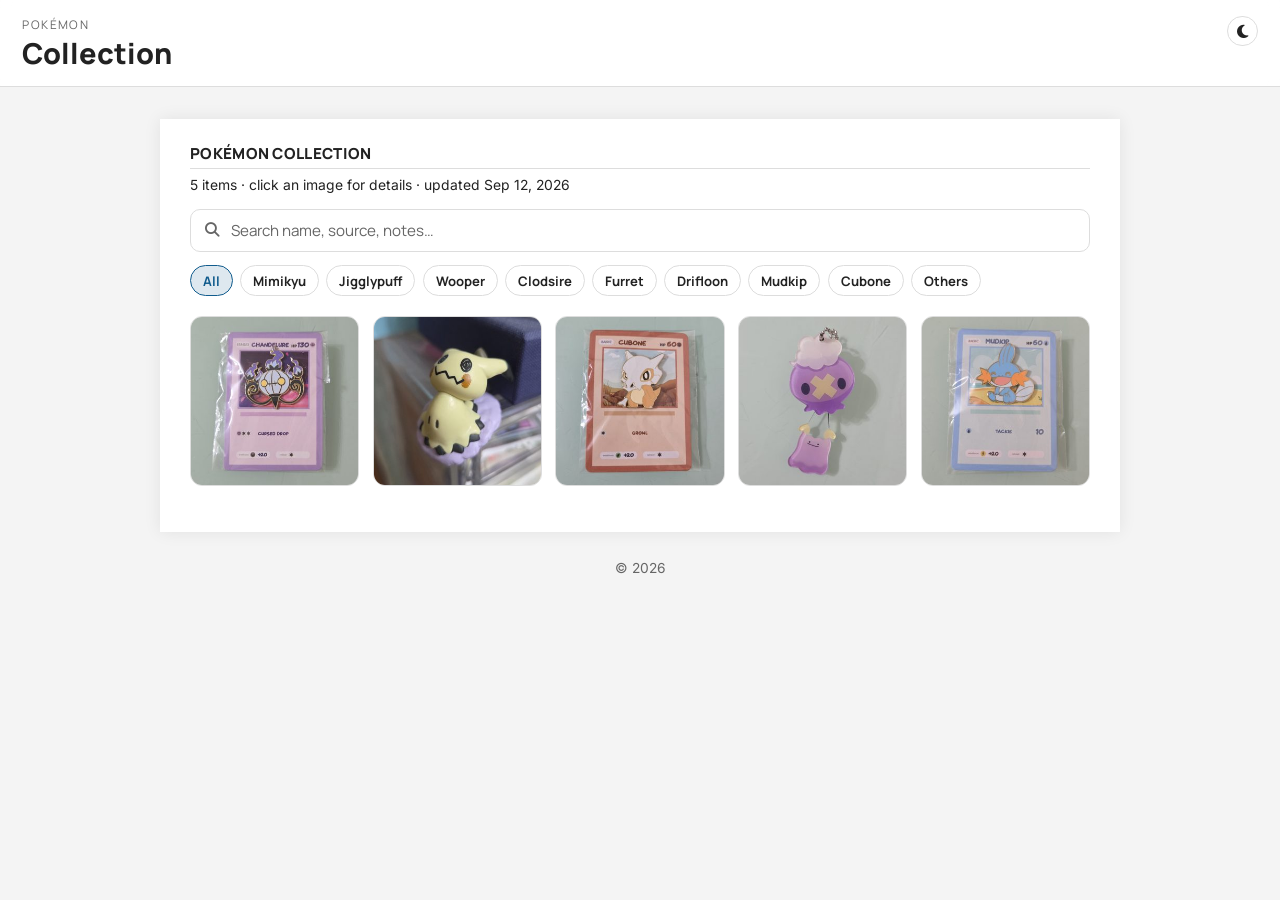
<file: index.html>
<!doctype html>
<html lang="en">
    <head>
        <meta charset="UTF-8" />
        <title>Pokémon Collection</title>
        <meta http-equiv="refresh" content="0;url=/pkmncollection/" />
        <link rel="canonical" href="https://yanni-xoxo.github.io/pkmncollection/" />
        <script>
            location.replace("/pkmncollection/");
        </script>
    </head>
    <body>
        <p>
            <a href="/pkmncollection/">Go to the Pokémon collection</a>
            if you are not redirected.
        </p>
    </body>
</html>
</file>
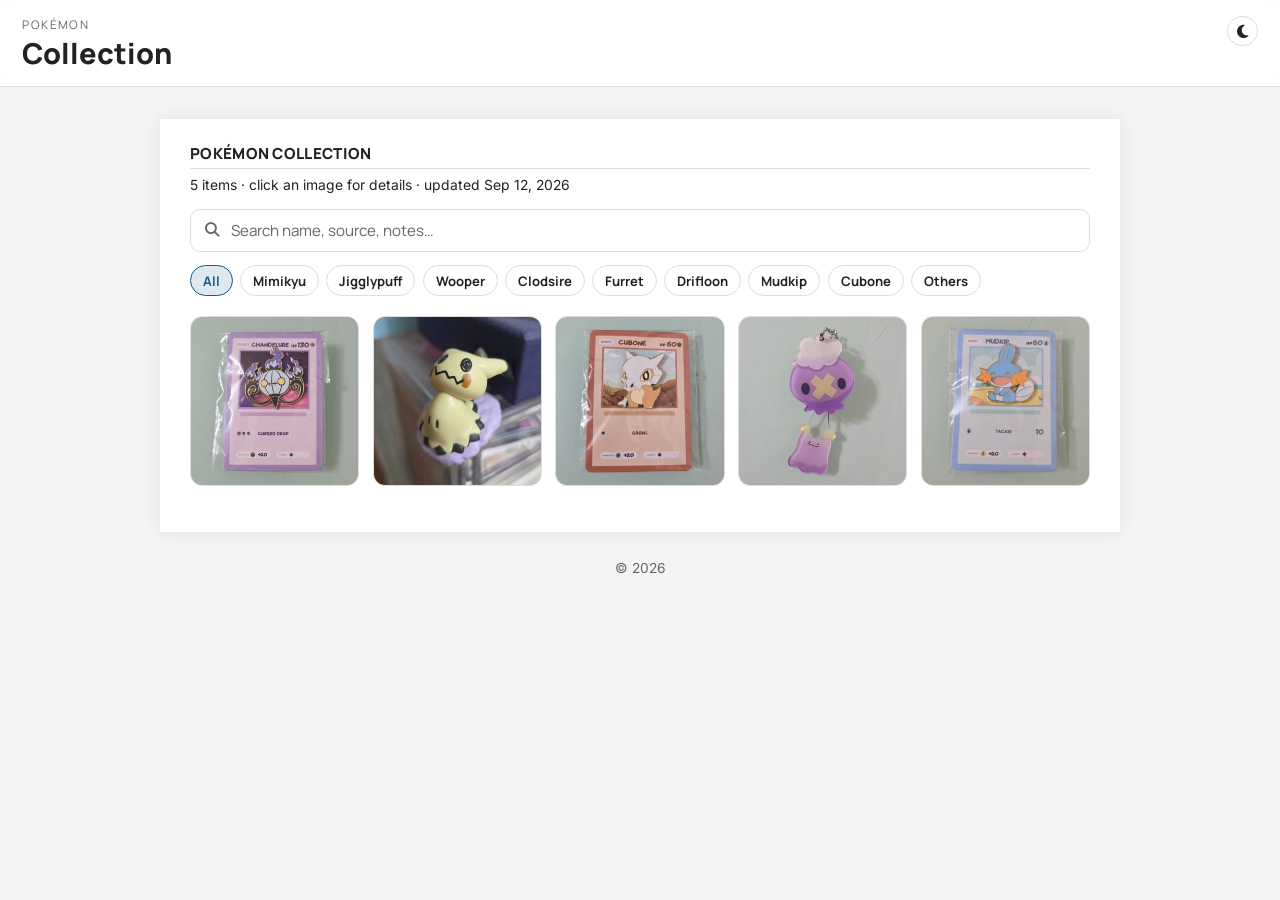
<file: pkmncollection/index.html>
<!doctype html>
<html lang="en">
    <head>
        <meta charset="UTF-8" />
        <title>Pokémon Collection</title>
        <meta name="description" content="Pokémon merchandise collection catalogue" />
        <meta name="viewport" content="width=device-width, initial-scale=1.0" />
        <link rel="canonical" href="https://yanni-xoxo.github.io/pkmncollection/" />
        <link rel="icon" href="../icon.ico" type="image/x-icon" />
        <script src="../theme.js"></script>
        <link
            rel="stylesheet"
            href="https://fonts.googleapis.com/css2?family=Manrope:wght@400;500;700;800&family=IBM+Plex+Mono:wght@400;600&display=swap"
        />
        <link
            href="https://fonts.googleapis.com/css2?family=Inter:wght@300;400;500;600;700&family=JetBrains+Mono:wght@400;500;600&display=swap"
            rel="stylesheet"
        />
        <link
            rel="stylesheet"
            href="https://cdnjs.cloudflare.com/ajax/libs/font-awesome/6.5.1/css/all.min.css"
            integrity="sha512-DTOQO9RWCH3ppGqcWaEA1BIZOC6xxalwEsw9c2QQeAIftl+Vegovlnee1c9QX4TctnWMn13TZye+giMm8e2LwA=="
            crossorigin="anonymous"
            referrerpolicy="no-referrer"
        />
        <link rel="stylesheet" href="../styles.css" />
    </head>
    <body>
        <header class="topbar no-print" role="banner">
            <div class="brand-group">
                <a class="brand-link" href="./">
                    <p class="eyebrow">Pokémon</p>
                    <h1 class="brand-title">Collection</h1>
                </a>
            </div>
            <nav class="top-links" aria-label="Page actions">
                <button
                    type="button"
                    class="header-btn header-icon-btn"
                    id="themeToggle"
                    aria-label="Switch to dark mode"
                    title="Switch to dark mode"
                >
                    <i class="fa-solid fa-moon" aria-hidden="true"></i>
                </button>
            </nav>
        </header>

        <main class="page about-page jp-page page-animate" id="main-content">
            <section class="jp-intro" aria-labelledby="jp-heading">
                <h2 id="jp-heading">Pokémon collection</h2>
                <p class="section-note" id="jp-status" aria-live="polite">Loading catalogue…</p>
            </section>

            <section class="jp-controls" aria-label="Search and filter">
                <div id="jp-toolbar"></div>
            </section>

            <section class="jp-catalogue" aria-label="Merchandise catalogue">
                <div id="jp-grid" aria-busy="true">Loading…</div>
            </section>
        </main>

        <footer class="footer-note no-print">© 2026</footer>
        <script src="../script.js"></script>
        <script src="collection.js"></script>
    </body>
</html>
</file>
<file: styles.css>
:root {
    --header-offset: 92px;
    --bg-primary: #f4f4f4;
    --bg-secondary: #ffffff;
    --text-primary: #222;
    --text-secondary: #666;
    --accent: #115c8d;
    --border: #dddddd;
    --pill-bg: #eef4ff;
    --pill-border: #d6e4ff;
    --pill-text: #1f3b6e;
}
[data-theme="dark"] {
    --bg-primary: #202124;
    --bg-secondary: #2b2d30;
    --text-primary: #f2f2f2;
    --text-secondary: #b0b0b0;
    --accent: #5dade2;
    --border: #444;
    --pill-bg: rgba(144, 202, 249, 0.18);
    --pill-border: #4f83cc;
    --pill-text: #e3f2fd;
}

html.theme-transition,
html.theme-transition * {
    transition: background-color 0.16s ease, color 0.16s ease, border-color 0.16s ease, box-shadow 0.16s ease;
}
* {
    box-sizing: border-box;
}

html {
    min-height: 100%;
    background: var(--bg-primary);
}

body {
    margin: 0;
    padding: 0;
    padding-top: var(--header-offset);
    background: var(--bg-primary);
    color: var(--text-primary);
    font-family:
        "Inter",
        system-ui,
        -apple-system,
        BlinkMacSystemFont,
        "Segoe UI",
        sans-serif;
}

.topbar {
    position: fixed;
    top: 0;
    left: 0;
    right: 0;
    z-index: 120;
    display: flex;
    justify-content: space-between;
    gap: 1rem;
    align-items: flex-start;
    padding: 1rem 1.4rem;
    border-bottom: 1px solid var(--border);
    background: color-mix(in srgb, var(--bg-secondary) 92%, transparent);
    backdrop-filter: blur(6px);
    transition: transform 0.25s ease;
}

.topbar.is-hidden {
    transform: translateY(calc(-100% - 4px));
}

.brand-group {
    display: flex;
    align-items: flex-start;
    gap: 0.7rem;
    font-family: "Manrope", "Segoe UI", sans-serif;
}

.brand-link {
    text-decoration: none;
    color: inherit;
}

.eyebrow {
    margin: 0;
    text-transform: uppercase;
    letter-spacing: 0.12em;
    font-size: 0.74rem;
    color: var(--text-secondary);
}

.brand-title {
    margin: 0.25rem 0 0;
    font-size: clamp(1.2rem, 2.4vw, 1.8rem);
    line-height: 1.15;
    color: var(--text-primary);
    font-weight: 800;
}

.site-switcher {
    position: relative;
    margin-top: 0.15rem;
}

.site-switcher > summary {
    list-style: none;
    width: 2rem;
    height: 2rem;
    border: 1px solid var(--border);
    border-radius: 9px;
    background: var(--bg-secondary);
    display: inline-flex;
    align-items: center;
    justify-content: center;
    cursor: pointer;
}

.site-switcher > summary::-webkit-details-marker {
    display: none;
}

.site-switcher > summary {
    transition: background 0.2s ease, transform 0.2s cubic-bezier(0.22, 1, 0.36, 1);
}

.site-switcher > summary:hover {
    background: color-mix(in srgb, var(--bg-secondary) 88%, #d9e3eb 12%);
}

.site-switcher.is-expanded > summary {
    transform: translateY(1px);
}

.burger-icon {
    display: inline-grid;
    gap: 0.18rem;
}

.burger-icon span {
    display: block;
    width: 0.9rem;
    height: 2px;
    background: var(--text-primary);
    border-radius: 99px;
    transform-origin: center;
    transition:
        transform 0.22s cubic-bezier(0.22, 1, 0.36, 1),
        opacity 0.18s ease;
}

.site-switcher.is-expanded .burger-icon span:nth-child(1) {
    transform: translateY(calc(2px + 0.18rem)) rotate(45deg);
}

.site-switcher.is-expanded .burger-icon span:nth-child(2) {
    opacity: 0;
    transform: scaleX(0.4);
}

.site-switcher.is-expanded .burger-icon span:nth-child(3) {
    transform: translateY(calc(-2px - 0.18rem)) rotate(-45deg);
}

.site-switcher-menu {
    position: absolute;
    left: 0;
    top: calc(100% + 0.35rem);
    min-width: 150px;
    display: grid;
    gap: 0.2rem;
    padding: 0.35rem;
    border-radius: 10px;
    border: 1px solid var(--border);
    background: var(--bg-secondary);
    box-shadow: 0 10px 24px rgba(0, 0, 0, 0.15);
    z-index: 130;
    opacity: 0;
    transform: translateY(-8px) scale(0.96);
    transform-origin: top left;
    pointer-events: none;
    visibility: hidden;
    transition:
        opacity 0.22s cubic-bezier(0.22, 1, 0.36, 1),
        transform 0.22s cubic-bezier(0.22, 1, 0.36, 1),
        visibility 0.22s;
}

.site-switcher.is-expanded .site-switcher-menu {
    opacity: 1;
    transform: translateY(0) scale(1);
    pointer-events: auto;
    visibility: visible;
}

.site-switcher-menu a {
    text-decoration: none;
    color: var(--text-primary);
    background: color-mix(in srgb, var(--bg-secondary) 90%, #ffffff 10%);
    border: 1px solid var(--border);
    border-radius: 7px;
    padding: 0.35rem 0.45rem;
    font-size: 0.85rem;
    font-family: "Manrope", "Segoe UI", sans-serif;
    transition: border-color 0.15s ease, background 0.15s ease;
}

.site-switcher-menu a:hover {
    border-color: var(--accent);
}

.top-actions,
.top-links {
    display: flex;
    align-items: center;
    gap: 0.7rem;
    flex-wrap: wrap;
    justify-content: flex-end;
}

.top-links a {
    text-decoration: none;
    color: var(--accent);
    border-bottom: 1px solid transparent;
}

.top-links a:hover {
    border-bottom-color: var(--accent);
}

.header-btn {
    border: 1px solid var(--border);
    border-radius: 999px;
    padding: 0.35rem 0.7rem;
    background: var(--bg-secondary);
    color: var(--accent);
    font-size: 0.82rem;
    cursor: pointer;
    font-family: "Manrope", "Segoe UI", sans-serif;
    font-weight: 700;
}

.header-icon-btn {
    width: 1.9rem;
    height: 1.9rem;
    padding: 0;
    display: inline-flex;
    align-items: center;
    justify-content: center;
    line-height: 1;
    border: 1px solid var(--border);
    border-radius: 999px;
    background: var(--bg-secondary);
    color: var(--text-primary);
    cursor: pointer;
}

.header-icon-btn i {
    font-size: 0.95rem;
    line-height: 1;
}

[data-theme="dark"] .header-icon-btn,
[data-theme="dark"] .header-icon-btn i {
    color: #ffffff;
}

.header-btn:hover {
    background: color-mix(in srgb, var(--bg-secondary) 86%, #d9e3eb 14%);
}

.page {
    max-width: 960px;
    margin: 24px auto;
    background: var(--bg-secondary);
    box-shadow: 0 0 16px rgba(0, 0, 0, 0.08);
    padding: 24px 30px 28px;
}

.footer-note {
    text-align: center;
    color: var(--text-secondary);
    font-size: 0.86rem;
    padding: 0.25rem 1rem 1.1rem;
}
/* header */
.header {
    display: flex;
    align-items: center;
    border-bottom: 2px solid var(--border);
    padding-bottom: 14px;
    margin-bottom: 18px;
}
.profile-img {
    width: 110px;
    height: 110px;
    border-radius: 8px;
    object-fit: cover;
    margin-right: 20px;
    flex-shrink: 0;
}
.name-block h1 {
    margin: 0;
    font-size: 2rem;
    font-weight: 600;
    letter-spacing: 0.5px;
     color: var(--text-primary);
}
.subtitle {
    margin-top: 4px;
    font-size: 0.95rem;
     color: var(--text-primary);
    font-weight: 500;
}
.contact-row {
    font-size: 11px;
    color: var(--text-secondary);
    display: flex;
    flex-wrap: wrap;
    gap: 4px 12px;
    align-items: center;
}
.contact-row i {
    margin-right: 4px;
    color: var(--accent);
    font-size: 12px;
}
.contact-row a {
    color: var(--text-secondary);
    text-decoration: none;
}

.contact-row a:hover {
    color: var(--accent);
}

.contact-row a,
.contact-row span {
    display: inline-flex;
    align-items: center;
}

a {
    color: var(--accent);
    text-decoration: none;
}

a:hover {
    text-decoration: underline;
}

.flex-break {
    flex-basis: 100%; /* pushes following items to new line */
    height: 0;
    padding: 0;
    margin: 0;
}
/* two columns */
.content {
    display: grid;
    grid-template-columns: 3fr 2fr; /* ≈60/40 */
    column-gap: 28px;
    align-items: flex-start;
}
section {
    margin-bottom: 18px;
}
h2 {
    margin: 0 0 8px;
    font-size: 0.95rem;
    letter-spacing: 0.12em;
    text-transform: uppercase;
    border-bottom: 1px solid var(--border);
    padding-bottom: 4px;
}
p {
    margin: 3px 0 5px;
    font-size: 0.87rem;
}
ul {
    margin: 0;
    padding-left: 18px;
}
li {
    margin-bottom: 6px;
    font-size: 0.86rem;
}
strong {
    font-weight: 600;
}
em {
    font-size: 0.83rem;
    color: var(--text-secondary);
}
.tagline {
    font-size: 0.88rem;
    color: var(--text-primary);
}
/* project / experience blocks */
.project {
    display: flex;
    margin-bottom: 10px;
    padding: 6px 8px;
    margin-left: -8px;
    margin-right: -8px;
    scroll-margin-top: calc(var(--header-offset) + 8px);
}
.project-thumb-link {
    display: block;
    flex-shrink: 0;
    margin-right: 10px;
    line-height: 0;
    text-decoration: none;
}
.project-thumb-link .project-thumb {
    margin-right: 0;
}
.project-thumb {
    width: 58px;
    height: 58px;
    border-radius: 5px;
    object-fit: cover;
    margin-right: 10px;
    flex-shrink: 0;
}
.project-title a {
    color: var(--accent);
    text-decoration: none;
    font-weight: 600;
}
.project-title a:hover {
    text-decoration: underline;
}
.project-meta {
    font-size: 0.84rem;
    color: var(--text-secondary);
}
.project-tech {
    margin-top: 2px;
    font-size: 0.8rem;
    font-family: "JetBrains Mono", "Inter", monospace;
    color: var(--text-secondary);
}
.portfolio-crosslink {
    color: var(--accent);
    text-decoration: underline;
    text-underline-offset: 2px;
    text-decoration-thickness: 1px;
}
.portfolio-crosslink:hover {
    text-decoration-thickness: 2px;
}
.project.portfolio-flash {
    border-radius: 8px;
    animation: portfolio-flash 1.25s ease;
}
@keyframes portfolio-flash {
    0%,
    35% {
        background: color-mix(in srgb, var(--accent) 16%, transparent);
        box-shadow: 0 0 0 2px color-mix(in srgb, var(--accent) 55%, transparent);
    }
    100% {
        background: transparent;
        box-shadow: 0 0 0 0 transparent;
    }
}
.portfolio-controls {
    display: flex;
    flex-wrap: wrap;
    gap: 10px;
    align-items: end;
    margin-bottom: 10px;
}

.portfolio-sort-controls {
    display: inline-flex;
    flex-direction: column;
    gap: 4px;
    min-width: 180px;
    font-size: 0.82rem;
    color: var(--text-secondary);
}

.portfolio-sort {
    border: 1px solid var(--border);
    border-radius: 8px;
    background: var(--bg-secondary);
    color: var(--text-primary);
    font: inherit;
    padding: 8px 10px;
}

.portfolio-search-controls {
    flex: 1 1 260px;
}

.portfolio-search {
    width: 100%;
    padding: 8px 10px;
    border: 1px solid var(--border);
    border-radius: 8px;
    background: var(--bg-secondary);
    color: var(--text-primary);
    font: inherit;
}

.portfolio-search::placeholder {
    color: var(--text-secondary);
}
.right-col ul {
    padding-left: 16px;
}
.right-col li span.label {
    font-weight: 600;
}
@page {
    size: auto;
    margin: 8mm;
}

@media print {
    :root,
    [data-theme="dark"] {
        --bg-primary: #ffffff !important;
        --bg-secondary: #ffffff !important;
        --text-primary: #111111 !important;
        --text-secondary: #444444 !important;
        --accent: #005f99 !important;
        --border: #d8d8d8 !important;
        --pill-bg: #eef4ff !important;
        --pill-border: #c9d9ff !important;
        --pill-text: #1f3b6e !important;
    }

    /* Prevent effects that can trigger rasterized PDF output in some browsers. */
    * {
        transform: none !important;
        filter: none !important;
        text-shadow: none !important;
        box-shadow: none !important;
        animation: none !important;
        transition: none !important;
    }

    /* Use local fonts for reliable PDF text extraction in Firefox. */
    html,
    body,
    p,
    li,
    span,
    a,
    h1,
    h2,
    strong,
    em {
        font-family: Arial, Helvetica, sans-serif !important;
        font-variant-ligatures: none !important;
        text-rendering: optimizeLegibility;
    }

    .project-tech {
        font-family: "Courier New", Courier, monospace !important;
    }

    .portfolio-controls {
        margin-bottom: 8px !important;
    }

    .portfolio-sort-controls {
        display: none !important;
    }

    .portfolio-search-controls {
        margin-bottom: 8px !important;
    }

    .portfolio-search {
        background: #ffffff !important;
        color: #111111 !important;
        border-color: #cfcfcf !important;
        box-shadow: none !important;
        print-color-adjust: exact;
        -webkit-print-color-adjust: exact;
    }

    .portfolio-search::placeholder {
        color: #666666 !important;
    }

    .portfolio-search:placeholder-shown {
        display: none !important;
    }

    html,
    body {
        width: auto !important;
        height: auto !important;
        zoom: 1 !important;
    }

    body {
        background: #ffffff;
        color: #111111;
        print-color-adjust: exact;
        -webkit-print-color-adjust: exact;
        margin: 0 !important;
        padding: 0 !important;
        font-size: 10.4pt;
    }
    .page {
        margin: 0 !important;
        box-shadow: none !important;
        max-width: none !important;
        width: 100% !important;
        padding: 3mm 4mm 4mm !important;
        background: #ffffff !important;
    }
    .header {
        display: flex !important;
        flex-direction: row !important;
        align-items: center !important;
        margin-bottom: 10px !important;
        padding-bottom: 8px !important;
        border-bottom-color: #d8d8d8 !important;
    }
    .content {
        display: grid !important;
        grid-template-columns: 3fr 2fr !important;
        column-gap: 16px !important;
    }
    .profile-img {
        width: 86px !important;
        height: 86px !important;
        margin-right: 12px !important;
    }
    section {
        margin-bottom: 10px !important;
    }
    h2 {
        margin-bottom: 5px !important;
        font-size: 0.87rem !important;
    }
    p,
    li {
        font-size: 0.78rem !important;
        line-height: 1.25 !important;
    }
    li {
        margin-bottom: 3px !important;
    }
    .no-print {
        display: none !important;
    }

    .topbar {
        display: none !important;
    }

    body {
        padding-top: 0 !important;
    }

    /* Hide icon webfonts in print; nearby text keeps contact info readable. */
    .fa-solid,
    .fa-brands,
    .fa-regular {
        display: none !important;
    }
}
@media screen and (max-width: 768px) {
    .page {
        margin: 0;
        box-shadow: none;
        padding: 16px 14px;
    }

    .topbar {
        flex-direction: row;
        flex-wrap: wrap;
        justify-content: space-between;
        align-items: flex-start;
        gap: 0.65rem 0.85rem;
    }

    .brand-group {
        flex: 1 1 auto;
        min-width: 0;
        width: auto;
    }

    .top-links,
    .top-actions {
        width: auto;
        margin-left: auto;
        justify-content: flex-end;
        flex-wrap: wrap;
        row-gap: 0.45rem;
    }

    .header {
        flex-direction: column;
        align-items: flex-start;
        gap: 10px;
    }

    .profile-img {
        width: 90px;
        height: 90px;
        margin-right: 0;
    }

    .content {
        grid-template-columns: 1fr;    /* stack columns */
        row-gap: 18px;
    }

    /* make buttons wrap under name on mobile */
    h1 {
        font-size: 1.5rem;
    }

    p,
    li {
        font-size: 0.86rem;
    }
}

.pill-row {
    display: flex;
    flex-wrap: wrap;
    gap: 6px 8px;
    margin-bottom: 8px;
}

.pill {
    padding: 4px 10px;
    border-radius: 999px;
    border: 1px solid var(--pill-border);
    background: var(--pill-bg);
    font-size: 0.78rem;
    color: var(--pill-text);
    white-space: nowrap;
}

@media (prefers-reduced-motion: reduce) {
    .site-switcher-menu,
    .site-switcher > summary,
    .burger-icon span,
    .site-switcher-menu a {
        animation: none !important;
        transition: none !important;
    }

    .landing-pfp,
    .landing-catalogue-item,
    .landing-gate,
    .landing-socials a {
        transition: none !important;
        animation: none !important;
    }

    .landing-catalogue-track {
        flex-wrap: wrap;
        justify-content: center;
        width: min(920px, calc(100% - 2rem)) !important;
        margin: 0 auto;
        max-width: 100%;
        transform: none !important;
    }

    .landing-catalogue-viewport {
        cursor: default;
    }

    .landing-catalogue-item[aria-hidden="true"] {
        display: none !important;
    }
}

/* Landing page */
.landing-body {
    min-height: 100vh;
    min-height: 100dvh;
    display: flex;
    flex-direction: column;
    overflow-x: clip;
}

.landing-body .footer-note {
    flex-shrink: 0;
    padding-bottom: 0.7rem;
}

.landing {
    --landing-scale: 1;
    width: min(920px, calc(100% - 2rem));
    margin: 0 auto;
    padding: 0 0 0.35em;
    flex: 1 1 auto;
    min-height: 0;
    display: flex;
    flex-direction: column;
    gap: 0;
    font-size: 1rem;
}

.landing-intro {
    display: grid;
    grid-template-columns: auto 1fr;
    gap: 1em 1.4em;
    align-items: center;
    flex-shrink: 0;
}

.landing-pfp {
    width: clamp(6em, calc(14vw * var(--landing-scale)), 8.75em);
    height: clamp(6em, calc(14vw * var(--landing-scale)), 8.75em);
    border-radius: 50%;
    object-fit: cover;
    border: 0.1875em solid var(--border);
    box-shadow: 0 10px 28px rgba(0, 0, 0, 0.12);
    animation: landing-rise 0.55s ease both;
}

.landing-copy h1 {
    margin: 0 0 0.35em;
    font-family: "Manrope", "Segoe UI", sans-serif;
    font-size: clamp(1.75em, calc(4.4vw * var(--landing-scale)), 2.55em);
    font-weight: 800;
    line-height: 1.1;
    animation: landing-rise 0.55s ease 0.06s both;
}

.landing-traits {
    margin: 0;
    padding: 0;
    list-style: none;
    display: grid;
    gap: 0.25em;
    color: var(--text-secondary);
    font-size: 1.05em;
    animation: landing-rise 0.55s ease 0.12s both;
}

.landing-welcome {
    margin: 0.35em 0 0;
    font-size: 1.05em;
    color: var(--text-primary);
    animation: landing-rise 0.55s ease 0.18s both;
}

.landing-gap {
    flex-shrink: 1;
    flex-basis: 0;
    min-height: 0.45em;
}

/* topbar <----> intro <----> buttons <-> carousel <----> socials */
.landing-gap-above {
    flex-grow: 3;
}

.landing-gap-top {
    flex-grow: 3;
}

.landing-gap-mid {
    flex-grow: 1;
}

.landing-gap-bottom {
    flex-grow: 3;
}

.landing-gates {
    display: flex;
    flex-wrap: wrap;
    justify-content: center;
    gap: 0.55em;
    flex-shrink: 0;
    animation: landing-rise 0.55s ease 0.24s both;
}

.landing-catalogue {
    width: 100vw;
    margin-left: calc(50% - 50vw);
    flex-shrink: 0;
    animation: landing-rise 0.55s ease 0.28s both;
    user-select: none;
    -webkit-user-select: none;
}

.landing-catalogue:not(:has(.landing-catalogue-item)) {
    display: none;
}

.landing-catalogue-viewport {
    overflow: hidden;
    cursor: grab;
    touch-action: pan-y;
    mask-image: linear-gradient(90deg, transparent, #000 6%, #000 94%, transparent);
    -webkit-mask-image: linear-gradient(90deg, transparent, #000 6%, #000 94%, transparent);
}

.landing-catalogue-viewport.is-dragging {
    cursor: grabbing;
}

.landing-catalogue-track {
    display: flex;
    gap: 0.55em;
    width: max-content;
    will-change: transform;
    transform: translate3d(0, 0, 0);
}

.landing-catalogue-item {
    position: relative;
    flex: 0 0 auto;
    width: clamp(6em, calc(12vw * var(--landing-scale)), 8.25em);
    aspect-ratio: 1;
    text-decoration: none !important;
    color: inherit;
    border-radius: 0.625em;
    overflow: hidden;
    border: 0;
    /* Ring via shadow avoids border/overflow hairlines on fractional pixels */
    box-shadow: 0 0 0 1px var(--border);
    background: transparent;
    transition: box-shadow 0.2s ease;
    transform: translateZ(0);
    backface-visibility: hidden;
    -webkit-backface-visibility: hidden;
}

.landing-catalogue-item img {
    position: absolute;
    /* Bleed past the clip edge so subpixel gaps never show through */
    inset: -2px;
    display: block;
    width: calc(100% + 4px);
    height: calc(100% + 4px);
    max-width: none;
    object-fit: cover;
    pointer-events: none;
}

.landing-catalogue-item:hover,
.landing-catalogue-item:focus-visible {
    text-decoration: none !important;
    box-shadow:
        0 0 0 1px var(--border),
        0 10px 22px rgba(0, 0, 0, 0.28);
}

.landing-catalogue-item:focus-visible {
    outline: 2px solid var(--accent);
    outline-offset: 2px;
}

.landing-catalogue-title {
    position: absolute;
    inset: auto 0 0;
    padding: 1.4em 0.45em 0.45em;
    font-family: "Manrope", "Segoe UI", sans-serif;
    font-size: 0.72em;
    font-weight: 700;
    line-height: 1.25;
    text-align: center;
    color: #fff;
    background: linear-gradient(transparent, rgba(0, 0, 0, 0.78));
    opacity: 0;
    transition: opacity 0.18s ease;
    pointer-events: none;
    display: -webkit-box;
    -webkit-box-orient: vertical;
    -webkit-line-clamp: 3;
    overflow: hidden;
}

.landing-catalogue-item:hover .landing-catalogue-title,
.landing-catalogue-item:focus-visible .landing-catalogue-title {
    opacity: 1;
}

.landing-gate {
    display: inline-flex;
    align-items: center;
    justify-content: center;
    padding: 0.5em 0.95em;
    text-decoration: none;
    text-align: center;
    font-family: "Manrope", "Segoe UI", sans-serif;
    font-weight: 700;
    font-size: 0.92em;
    line-height: 1.2;
    color: var(--accent);
    background: color-mix(in srgb, var(--bg-secondary) 88%, var(--accent) 6%);
    border: 1px solid var(--accent);
    border-radius: 999px;
    cursor: pointer;
    transition: background 0.15s ease, color 0.15s ease, border-color 0.15s ease;
}

.landing-gate:hover {
    background: color-mix(in srgb, var(--bg-secondary) 72%, var(--accent) 12%);
}

.landing-gate:focus-visible {
    outline: 2px solid var(--accent);
    outline-offset: 2px;
}

.landing-socials {
    display: flex;
    justify-content: center;
    flex-wrap: nowrap;
    gap: clamp(0.12em, calc(1.8vw * var(--landing-scale)), 0.85em);
    flex-shrink: 0;
    padding-top: 0;
    max-width: 100%;
    animation: landing-rise 0.55s ease 0.32s both;
}

.landing-socials a {
    width: clamp(1.5em, calc(8.5vw * var(--landing-scale)), 2.2em);
    height: clamp(1.5em, calc(8.5vw * var(--landing-scale)), 2.2em);
    flex: 0 1 auto;
    display: inline-flex;
    align-items: center;
    justify-content: center;
    color: var(--text-secondary);
    text-decoration: none;
    border-radius: 999px;
    border: 1px solid transparent;
    transition: color 0.15s ease, border-color 0.15s ease, background 0.15s ease;
}

.landing-socials a:hover {
    color: var(--accent);
    border-color: var(--border);
    background: var(--bg-secondary);
}

.landing-socials i {
    font-size: clamp(0.88em, calc(4.2vw * var(--landing-scale)), 1.15em);
}

.about-empty {
    min-height: 40vh;
    display: grid;
    place-items: center;
    text-align: center;
}

.about-back-bar {
    max-width: 960px;
    margin: 0 auto;
    padding: 0.55rem 1.4rem 0;
}

.about-back {
    display: inline-flex;
    align-items: center;
    gap: 0.45rem;
    font-family: "Manrope", "Segoe UI", sans-serif;
    font-size: 0.9rem;
    font-weight: 700;
    color: var(--accent);
    text-decoration: none;
}

.about-back:hover {
    text-decoration: underline;
}

.about-back i {
    font-size: 0.82rem;
}

/* WIP banner — toggle with data-under-construction="true" on <body> */
.wip-banner {
    display: none;
    margin: 0 0 1.25rem;
    padding: 0.7rem 1rem;
    border: 1px dashed color-mix(in srgb, var(--accent) 45%, var(--border));
    border-radius: 8px;
    background: color-mix(in srgb, var(--accent) 10%, var(--bg-secondary));
    color: var(--text-primary);
    font-family: "Manrope", "Segoe UI", sans-serif;
    font-size: 0.92rem;
    font-weight: 600;
    letter-spacing: 0.02em;
    text-align: center;
}

body[data-under-construction="true"] .wip-banner {
    display: block;
}

/* About Me */
.about-page h2 {
    font-family: "Manrope", "Segoe UI", sans-serif;
    font-weight: 800;
    letter-spacing: 0.02em;
}

.about-page code {
    font-family: "IBM Plex Mono", "JetBrains Mono", monospace;
    font-size: 0.86em;
}

.about-bio-layout {
    display: grid;
    grid-template-columns: 1fr auto;
    gap: 1.25rem 1.5rem;
    align-items: start;
}

.about-bio-layout + .about-bio-layout {
    margin-top: 1.35rem;
}

.about-bio-layout-flip {
    grid-template-columns: auto 1fr;
}

.about-portrait-slot {
    width: clamp(140px, 22vw, 200px);
    aspect-ratio: 2 / 3;
    flex-shrink: 0;
    border-radius: 10px;
    border: 1px solid var(--border);
    background: var(--bg-primary);
    overflow: hidden;
}

.about-portrait {
    width: 100%;
    height: 100%;
    object-fit: cover;
    object-position: center top;
    display: block;
}

.about-bio-copy {
    min-width: 0;
}

.about-lead {
    font-size: 1.05rem;
    line-height: 1.65;
    color: var(--text-primary);
    margin: 0;
}

.about-lead + .about-lead {
    margin-top: 0.75rem;
}

.about-section {
    margin-top: 1.75rem;
    padding-top: 1.25rem;
    border-top: 1px solid var(--border);
}

.about-section > p.section-note {
    margin: 0 0 1rem;
    color: var(--text-secondary);
    font-size: 0.92rem;
}

.about-more-links {
    display: flex;
    flex-wrap: wrap;
    gap: 0.55rem 1.25rem;
}

.about-more-links a {
    font-family: "Manrope", "Segoe UI", sans-serif;
    font-weight: 700;
    font-size: 0.95rem;
}

.quote-list {
    display: grid;
    gap: 1.1rem;
    margin: 0;
    padding: 0;
    list-style: none;
}

.quote-card blockquote {
    margin: 0;
    padding: 0 0 0 0.9rem;
    border-left: 3px solid var(--accent);
    font-size: 1rem;
    line-height: 1.6;
    white-space: pre-line;
}

.quote-card cite {
    display: block;
    margin-top: 0.55rem;
    padding-left: 0.9rem;
    font-size: 0.85rem;
    font-style: normal;
    color: var(--text-secondary);
}

/* Quotes archive page */
.quote-page .quote-intro {
    margin-bottom: 0.35rem;
}

.quote-daily-section {
    margin: 1.25rem 0 0.35rem;
}

.quote-daily-label {
    margin: 0 0 0.65rem;
    font-family: "IBM Plex Mono", "JetBrains Mono", monospace;
    font-size: 0.72rem;
    font-weight: 600;
    letter-spacing: 0.06em;
    text-transform: uppercase;
    color: var(--accent);
}

.quote-daily-card {
    padding: 0.35rem 0 0.15rem;
}

.quote-daily-card blockquote {
    font-size: clamp(1.05rem, 2.4vw, 1.22rem);
    line-height: 1.65;
}

.quote-daily-meta {
    margin-top: 0.85rem;
}

.quote-controls {
    margin: 0.85rem 0 1.25rem;
}

.quote-toolbar-search {
    display: flex;
    align-items: center;
    gap: 0.65rem;
    padding: 0.55rem 0.85rem;
    border: 1px solid var(--border);
    border-radius: 10px;
    background: var(--bg-secondary);
    margin-bottom: 0.85rem;
}

.quote-toolbar-search i {
    color: var(--text-secondary);
    font-size: 0.9rem;
}

.quote-search-input {
    width: 100%;
    border: 0;
    background: transparent;
    color: var(--text-primary);
    font-family: "Manrope", "Segoe UI", sans-serif;
    font-size: 0.95rem;
    outline: none;
}

.quote-search-input::placeholder {
    color: var(--text-secondary);
}

.quote-filters {
    display: flex;
    flex-wrap: wrap;
    gap: 0.45rem;
}

.quote-filter-chip {
    border: 1px solid var(--border);
    border-radius: 999px;
    background: var(--bg-secondary);
    color: var(--text-primary);
    font-family: "Manrope", "Segoe UI", sans-serif;
    font-size: 0.82rem;
    font-weight: 700;
    padding: 0.35rem 0.75rem;
    cursor: pointer;
    transition: border-color 0.14s ease, background 0.14s ease, color 0.14s ease;
}

.quote-filter-chip:hover {
    border-color: color-mix(in srgb, var(--accent) 45%, var(--border));
}

.quote-filter-chip.is-active {
    border-color: var(--accent);
    background: color-mix(in srgb, var(--accent) 14%, var(--bg-secondary));
    color: var(--accent);
}

.quote-page .quote-list {
    gap: 1.35rem;
}

.quote-expand {
    display: inline-block;
    margin: 0.45rem 0 0.15rem 0.9rem;
    padding: 0;
    border: 0;
    background: none;
    color: var(--accent);
    font-family: "Manrope", "Segoe UI", sans-serif;
    font-size: 0.86rem;
    font-weight: 700;
    cursor: pointer;
}

.quote-expand:hover {
    text-decoration: underline;
}

.quote-empty {
    text-align: center;
    padding: 2rem 1rem;
    border: 1px dashed var(--border);
    border-radius: 12px;
    background: color-mix(in srgb, var(--bg-secondary) 80%, var(--bg-primary));
}

.quote-empty-title {
    margin: 0;
    font-family: "Manrope", "Segoe UI", sans-serif;
    font-weight: 800;
    font-size: 1rem;
}

.quote-empty-copy {
    margin: 0.55rem 0 0;
    color: var(--text-secondary);
    font-size: 0.9rem;
    line-height: 1.5;
}

@media (max-width: 560px) {
    .quote-filter-chip {
        font-size: 0.76rem;
        padding: 0.3rem 0.6rem;
    }
}

.fav-grid {
    display: grid;
    grid-template-columns: repeat(3, minmax(0, 1fr));
    gap: 1rem;
}

.fav-card {
    display: flex;
    flex-direction: column;
    align-items: center;
    justify-content: flex-end;
    gap: 0.45rem;
    text-decoration: none;
    color: inherit;
    padding: 0.75rem 0.5rem;
    border-radius: 10px;
    border: 1px solid transparent;
    transition: border-color 0.14s ease, background 0.14s ease;
}

.fav-card:hover {
    border-color: var(--border);
    background: color-mix(in srgb, var(--bg-primary) 70%, var(--bg-secondary));
    text-decoration: none;
}

.fav-card > span:last-child {
    font-family: "Manrope", "Segoe UI", sans-serif;
    font-weight: 700;
    font-size: 0.92rem;
    text-align: center;
}

.game-card {
    cursor: default;
}

.game-icon {
    width: 96px;
    height: 96px;
    object-fit: contain;
    border-radius: 8px;
}

.game-icon-fallback {
    width: 96px;
    height: 96px;
    display: grid;
    place-items: center;
    border-radius: 8px;
    border: 1px dashed var(--border);
    background: var(--bg-primary);
    font-family: "Manrope", "Segoe UI", sans-serif;
    font-size: 2rem;
    font-weight: 800;
    color: var(--text-secondary);
}

.pixel-sprite {
    image-rendering: pixelated;
    image-rendering: crisp-edges;
    -ms-interpolation-mode: nearest-neighbor;
}

.fav-card .poke-sprites {
    height: 108px;
}

.fav-card .pixel-sprite {
    width: auto;
    height: auto;
    max-width: 108px;
    max-height: 108px;
    object-fit: contain;
}

.principle-section {
    margin-top: 1.75rem;
    padding-top: 1.25rem;
    border-top: 1px solid var(--border);
}

.principle-list {
    display: grid;
    gap: 1.25rem;
}

.principle {
    padding: 1rem 1.1rem;
    border-left: 3px solid var(--accent);
    background: color-mix(in srgb, var(--bg-primary) 55%, var(--bg-secondary));
    border-radius: 0 8px 8px 0;
}

.principle h3 {
    margin: 0 0 0.45rem;
    font-family: "Manrope", "Segoe UI", sans-serif;
    font-size: 1.1rem;
    font-weight: 800;
}

.principle p {
    margin: 0;
    line-height: 1.65;
    color: var(--text-primary);
}

.principle-blank {
    border-left-color: var(--border);
    min-height: 4.5rem;
    opacity: 0.72;
}

.principle-blank h3 {
    color: var(--text-secondary);
    font-weight: 600;
}

.principle-blank p {
    color: var(--text-secondary);
    font-style: italic;
}

.tier-list {
    display: grid;
    gap: 0.55rem;
    margin-top: 1rem;
}

.tier-row {
    display: grid;
    grid-template-columns: 4.5rem 1fr;
    min-height: 5.5rem;
    border: 1px solid var(--border);
    border-radius: 8px;
    overflow: hidden;
}

.tier-label {
    display: grid;
    place-items: center;
    font-family: "Manrope", "Segoe UI", sans-serif;
    font-weight: 800;
    font-size: 1.15rem;
    letter-spacing: 0.04em;
    color: #111;
}

.tier-splus .tier-label { background: #ff7a9a; }
.tier-s .tier-label { background: #ff6b6b; }
.tier-a .tier-label { background: #ffa94d; }
.tier-b .tier-label { background: #ffd43b; }
.tier-c .tier-label { background: #a9e34b; }

.tier-entries {
    display: flex;
    flex-wrap: wrap;
    align-items: flex-end;
    gap: 0.65rem 0.85rem;
    padding: 0.65rem 0.85rem;
    background: var(--bg-secondary);
}

.tier-empty {
    color: var(--text-secondary);
    font-size: 0.88rem;
    font-style: italic;
    align-self: center;
}

.poke-entry {
    display: inline-flex;
    flex-direction: column;
    align-items: center;
    justify-content: flex-end;
    gap: 0.25rem;
    text-decoration: none;
    color: inherit;
    min-width: 108px;
}

.poke-entry:hover {
    text-decoration: none;
}

.poke-entry:hover .poke-name {
    color: var(--accent);
    text-decoration: underline;
}

.poke-sprites {
    display: flex;
    align-items: flex-end;
    justify-content: center;
    gap: 0.15rem;
    height: 108px;
    min-height: 108px;
}

.poke-sprites.is-packed {
    gap: 0;
}

.poke-sprites .pixel-sprite {
    flex-shrink: 0;
}

.poke-entry .pixel-sprite {
    width: auto;
    height: auto;
    max-width: 108px;
    max-height: 108px;
    object-fit: contain;
}

.poke-name {
    font-family: "Manrope", "Segoe UI", sans-serif;
    font-size: 0.78rem;
    font-weight: 700;
    text-align: center;
    line-height: 1.2;
    min-height: 1.2em;
}

/* Jigglypuff merchandise catalogue */
.jp-page .jp-intro {
    margin-bottom: 1rem;
}

.jp-controls {
    margin-bottom: 1.25rem;
}

.jp-toolbar-search {
    display: flex;
    align-items: center;
    gap: 0.65rem;
    padding: 0.55rem 0.85rem;
    border: 1px solid var(--border);
    border-radius: 10px;
    background: var(--bg-secondary);
    margin-bottom: 0.85rem;
}

.jp-toolbar-search i {
    color: var(--text-secondary);
    font-size: 0.9rem;
}

.jp-search-input {
    width: 100%;
    border: 0;
    background: transparent;
    color: var(--text-primary);
    font-family: "Manrope", "Segoe UI", sans-serif;
    font-size: 0.95rem;
    outline: none;
}

.jp-search-input::placeholder {
    color: var(--text-secondary);
}

.jp-filters {
    display: flex;
    flex-wrap: wrap;
    gap: 0.45rem;
}

.jp-filter-chip {
    border: 1px solid var(--border);
    border-radius: 999px;
    background: var(--bg-secondary);
    color: var(--text-primary);
    font-family: "Manrope", "Segoe UI", sans-serif;
    font-size: 0.82rem;
    font-weight: 700;
    padding: 0.35rem 0.75rem;
    cursor: pointer;
    transition: border-color 0.14s ease, background 0.14s ease, color 0.14s ease;
}

.jp-filter-chip:hover {
    border-color: color-mix(in srgb, var(--accent) 45%, var(--border));
}

.jp-filter-chip.is-active {
    border-color: var(--accent);
    background: color-mix(in srgb, var(--accent) 14%, var(--bg-secondary));
    color: var(--accent);
}

.jp-grid {
    display: grid;
    grid-template-columns: repeat(auto-fill, minmax(140px, 1fr));
    gap: 0.85rem;
}

.jp-card {
    display: block;
    width: 100%;
    padding: 0;
    border: 1px solid var(--border);
    border-radius: 12px;
    overflow: hidden;
    background: var(--bg-secondary);
    cursor: pointer;
    text-align: inherit;
    color: inherit;
    transition: border-color 0.14s ease, transform 0.14s ease, box-shadow 0.14s ease;
}

.jp-card:hover,
.jp-card:focus-visible {
    border-color: color-mix(in srgb, var(--accent) 45%, var(--border));
    transform: translateY(-1px);
    box-shadow: 0 8px 20px color-mix(in srgb, var(--text-primary) 8%, transparent);
}

.jp-card:focus-visible {
    outline: 2px solid var(--accent);
    outline-offset: 2px;
}

.jp-card-media {
    aspect-ratio: 1 / 1;
    background: var(--bg-primary);
    display: grid;
    place-items: center;
    overflow: hidden;
}

.jp-card-image {
    width: 100%;
    height: 100%;
    object-fit: cover;
    display: block;
}

.jp-card-fallback {
    width: 64px;
    height: 64px;
    border-radius: 12px;
    border: 1px dashed var(--border);
    display: grid;
    place-items: center;
    font-family: "Manrope", "Segoe UI", sans-serif;
    font-size: 1.6rem;
    font-weight: 800;
    color: var(--text-secondary);
}

body.jp-modal-open {
    overflow: hidden;
}

.jp-modal {
    position: fixed;
    inset: 0;
    z-index: 1200;
    display: grid;
    place-items: center;
    padding: 1rem;
    pointer-events: none;
    opacity: 0;
    transition: opacity 0.16s ease;
}

.jp-modal.is-open {
    pointer-events: auto;
    opacity: 1;
}

.jp-modal-backdrop {
    position: absolute;
    inset: 0;
    border: 0;
    background: color-mix(in srgb, var(--bg-primary) 20%, rgba(0, 0, 0, 0.55));
    cursor: pointer;
}

.jp-modal-dialog {
    position: relative;
    width: min(420px, 100%);
    max-height: min(90vh, 720px);
    overflow: auto;
    border: 1px solid var(--border);
    border-radius: 14px;
    background: var(--bg-secondary);
    box-shadow: 0 18px 48px color-mix(in srgb, var(--text-primary) 18%, transparent);
}

.jp-modal-close {
    position: absolute;
    top: 0.55rem;
    right: 0.55rem;
    z-index: 2;
    width: 2rem;
    height: 2rem;
    border: 1px solid var(--border);
    border-radius: 999px;
    background: color-mix(in srgb, var(--bg-secondary) 88%, var(--bg-primary));
    color: var(--text-primary);
    cursor: pointer;
    display: grid;
    place-items: center;
}

.jp-modal-close:hover,
.jp-modal-close:focus-visible {
    border-color: var(--accent);
    color: var(--accent);
}

.jp-modal-media {
    aspect-ratio: 1 / 1;
    background: var(--bg-primary);
    display: grid;
    place-items: center;
    overflow: hidden;
    position: relative;
}

.jp-modal-media.is-loading-full::after {
    content: "";
    position: absolute;
    right: 0.65rem;
    bottom: 0.65rem;
    width: 1.1rem;
    height: 1.1rem;
    border-radius: 999px;
    border: 2px solid color-mix(in srgb, var(--text-secondary) 35%, transparent);
    border-top-color: var(--accent);
    animation: jp-spin 0.75s linear infinite;
}

.jp-modal-image {
    width: 100%;
    height: 100%;
    object-fit: cover;
    display: block;
}

.jp-modal-image.is-preview {
    image-rendering: auto;
}

.jp-modal-body {
    padding: 0.95rem 1rem 1.1rem;
}

.jp-modal-title {
    margin: 0 2rem 0.75rem 0;
    font-family: "Manrope", "Segoe UI", sans-serif;
    font-size: 1.05rem;
    font-weight: 800;
    line-height: 1.25;
}

.jp-detail-list {
    margin: 0;
    display: grid;
    gap: 0.65rem;
}

.jp-detail-row {
    display: grid;
    grid-template-columns: 5.5rem 1fr;
    gap: 0.55rem;
    align-items: start;
}

.jp-detail-label {
    margin: 0;
    font-family: "IBM Plex Mono", "JetBrains Mono", monospace;
    font-size: 0.72rem;
    font-weight: 600;
    letter-spacing: 0.04em;
    text-transform: uppercase;
    color: var(--text-secondary);
}

.jp-detail-value {
    margin: 0;
    font-size: 0.92rem;
    line-height: 1.45;
    color: var(--text-primary);
    white-space: pre-line;
}

@keyframes jp-spin {
    to {
        transform: rotate(360deg);
    }
}

.jp-empty {
    grid-column: 1 / -1;
    text-align: center;
    padding: 2.5rem 1rem;
    border: 1px dashed var(--border);
    border-radius: 12px;
    background: color-mix(in srgb, var(--bg-secondary) 80%, var(--bg-primary));
}

.jp-empty-title {
    margin: 0;
    font-family: "Manrope", "Segoe UI", sans-serif;
    font-weight: 800;
    font-size: 1rem;
}

.jp-empty-copy {
    margin: 0.55rem 0 0;
    color: var(--text-secondary);
    font-size: 0.9rem;
    line-height: 1.5;
}

@media (max-width: 560px) {
    .jp-grid {
        grid-template-columns: repeat(3, minmax(0, 1fr));
        gap: 0.55rem;
    }

    .jp-modal-dialog {
        width: min(360px, 100%);
    }

    .jp-detail-row {
        grid-template-columns: 1fr;
        gap: 0.2rem;
    }

    .jp-filter-chip {
        font-size: 0.76rem;
        padding: 0.3rem 0.6rem;
    }
}

@media (max-width: 560px) {
    .about-bio-layout {
        grid-template-columns: 1fr;
        justify-items: center;
        text-align: center;
    }

    .about-bio-layout-flip {
        grid-template-columns: 1fr;
    }

    .about-portrait-slot {
        order: -1;
        width: min(180px, 46vw);
    }

    .about-bio-copy .about-lead {
        margin-left: auto;
        margin-right: auto;
    }

    .fav-grid {
        gap: 0.3rem;
    }

    .fav-card {
        padding: 0.4rem 0.1rem;
        gap: 0.3rem;
    }

    .fav-card .poke-sprites {
        height: 72px;
    }

    .fav-card .pixel-sprite {
        max-width: 72px;
        max-height: 72px;
    }

    .fav-card > span:last-child {
        font-size: 0.72rem;
    }

    .game-icon,
    .game-icon-fallback {
        width: 64px;
        height: 64px;
    }

    .game-icon-fallback {
        font-size: 1.4rem;
    }

    .tier-row {
        grid-template-columns: 2.6rem 1fr;
        gap: 0.35rem;
        padding: 0.45rem 0.3rem;
    }

    .tier-label {
        font-size: 0.95rem;
    }

    .poke-entry {
        min-width: 48px;
        gap: 0.15rem;
    }

    .poke-sprites {
        height: 52px;
        min-height: 52px;
    }

    .poke-entry .pixel-sprite {
        max-width: 52px;
        max-height: 52px;
    }

    .poke-name {
        font-size: 0.58rem;
        line-height: 1.15;
        min-height: 2.3em;
    }

    .top-links a {
        font-size: 0.85rem;
    }
}

@keyframes landing-rise {
    from {
        opacity: 0;
        transform: translateY(10px);
    }
    to {
        opacity: 1;
        transform: translateY(0);
    }
}

/* Soft entrance for non-landing pages (same motion language as landing-rise) */
.page-animate > * {
    animation: landing-rise 0.55s ease both;
}

.page-animate > *:nth-child(1) {
    animation-delay: 0.02s;
}

.page-animate > *:nth-child(2) {
    animation-delay: 0.08s;
}

.page-animate > *:nth-child(3) {
    animation-delay: 0.14s;
}

.page-animate > *:nth-child(4) {
    animation-delay: 0.2s;
}

.page-animate > *:nth-child(5) {
    animation-delay: 0.26s;
}

.page-animate > *:nth-child(6) {
    animation-delay: 0.32s;
}

.page-animate > *:nth-child(7) {
    animation-delay: 0.38s;
}

.page-animate > *:nth-child(n + 8) {
    animation-delay: 0.42s;
}

@media (prefers-reduced-motion: reduce) {
    .page-animate > * {
        animation: none !important;
    }
}

@media print {
    .page-animate > * {
        animation: none !important;
        opacity: 1 !important;
        transform: none !important;
    }
}

@media (min-width: 761px) {
    .landing {
        --landing-scale: 1.3;
        font-size: 1.3rem;
        width: min(1196px, calc(100% - 2.6rem));
    }
}

@media (max-width: 760px) {
    .landing-intro {
        grid-template-columns: 1fr;
        justify-items: center;
        text-align: center;
    }

    .landing-traits {
        justify-items: center;
    }

    .landing-catalogue-item {
        width: clamp(5.5em, 26vw, 7em);
    }
}

/* Project / game case study pages (portfolio/{projects|games}/{id}/) */
.project-detail-back {
    display: inline-flex;
    align-items: center;
    gap: 0.4rem;
    margin: 0 0 1.1rem;
    font-size: 0.88rem;
    color: var(--text-secondary);
    text-decoration: none;
}
.project-detail-back:hover {
    color: var(--accent);
}
.project-detail-hero {
    display: grid;
    grid-template-columns: minmax(0, 1fr) minmax(140px, 220px);
    gap: 1.4rem 1.6rem;
    align-items: start;
    padding-bottom: 1.25rem;
    margin-bottom: 1.5rem;
    border-bottom: 2px solid var(--border);
}
.project-detail-kicker {
    margin: 0 0 0.35rem;
    text-transform: uppercase;
    letter-spacing: 0.12em;
    font-size: 0.72rem;
    color: var(--text-secondary);
    font-family: "Manrope", "Segoe UI", sans-serif;
}
.project-detail-hero h1 {
    margin: 0;
    font-size: clamp(1.45rem, 3vw, 2rem);
    line-height: 1.2;
    font-weight: 700;
    font-family: "Manrope", "Segoe UI", sans-serif;
    letter-spacing: -0.02em;
}
.project-detail-role {
    margin: 0.45rem 0 0;
    font-size: 0.98rem;
    font-weight: 500;
    color: var(--text-primary);
}
.project-detail-meta {
    margin: 0.35rem 0 0;
    font-size: 0.88rem;
    color: var(--text-secondary);
}
.project-detail-summary {
    margin: 0.85rem 0 0;
    font-size: 1.02rem;
    line-height: 1.55;
    color: var(--text-primary);
    max-width: 38rem;
}
.project-detail-actions {
    display: flex;
    flex-wrap: wrap;
    gap: 0.55rem;
    margin-top: 1.1rem;
}
.project-detail-actions a {
    display: inline-flex;
    align-items: center;
    gap: 0.4rem;
    padding: 0.45rem 0.85rem;
    border: 1px solid var(--border);
    border-radius: 8px;
    background: var(--bg-primary);
    color: var(--text-primary);
    text-decoration: none;
    font-size: 0.88rem;
    font-weight: 500;
    transition: border-color 0.15s ease, color 0.15s ease, background 0.15s ease;
}
.project-detail-actions a:hover {
    border-color: var(--accent);
    color: var(--accent);
}
.project-detail-actions a.is-primary {
    background: var(--accent);
    border-color: var(--accent);
    color: #fff;
}
.project-detail-actions a.is-primary:hover {
    filter: brightness(1.06);
    color: #fff;
}
.project-detail-cover {
    width: 100%;
    aspect-ratio: 1;
    object-fit: cover;
    border-radius: 10px;
    border: 1px solid var(--border);
    background: var(--bg-primary);
}
.project-detail-section {
    margin-bottom: 1.65rem;
}
.project-detail-section h2 {
    margin: 0 0 0.55rem;
    font-size: 1.15rem;
    font-family: "Manrope", "Segoe UI", sans-serif;
    font-weight: 700;
    letter-spacing: -0.01em;
}
.project-detail-section h3,
.project-detail-subhead {
    margin: 1rem 0 0.4rem;
    font-size: 0.95rem;
    font-family: "Manrope", "Segoe UI", sans-serif;
    font-weight: 700;
}
.project-detail-section p,
.project-detail-section li {
    font-size: 0.96rem;
    line-height: 1.6;
    color: var(--text-primary);
}
.project-detail-section p {
    margin: 0 0 0.75rem;
}
.project-detail-section ul {
    margin: 0.35rem 0 0.85rem;
    padding-left: 1.2rem;
}
.project-detail-section li + li {
    margin-top: 0.35rem;
}
.project-detail-grid {
    display: grid;
    grid-template-columns: repeat(2, minmax(0, 1fr));
    gap: 0.9rem 1.2rem;
    margin: 0.75rem 0 0;
}
.project-detail-grid h3 {
    margin: 0 0 0.3rem;
    font-size: 0.92rem;
    font-family: "Manrope", "Segoe UI", sans-serif;
    font-weight: 700;
}
.project-detail-grid p {
    margin: 0;
    font-size: 0.9rem;
    color: var(--text-secondary);
}
.project-detail-tech {
    margin: 0;
    font-size: 0.84rem;
    font-family: "JetBrains Mono", "Inter", monospace;
    color: var(--text-secondary);
    line-height: 1.55;
}
.project-detail-links {
    list-style: none;
    margin: 0.5rem 0 0;
    padding: 0;
}
.project-detail-links li {
    margin: 0;
    padding: 0.45rem 0;
    border-bottom: 1px solid var(--border);
    display: flex;
    flex-wrap: wrap;
    gap: 0.35rem 0.75rem;
    align-items: baseline;
}
.project-detail-links a {
    color: var(--accent);
    text-decoration: none;
    font-weight: 600;
}
.project-detail-links a:hover {
    text-decoration: underline;
}
.project-detail-links span {
    font-size: 0.88rem;
    color: var(--text-secondary);
}
.project-detail-video {
    position: relative;
    width: 60%;
    max-width: 100%;
    aspect-ratio: 16 / 9;
    margin: 0.35rem auto 0.25rem;
    border-radius: 10px;
    overflow: hidden;
    border: 1px solid var(--border);
    background: #000;
}
.project-detail-video iframe {
    position: absolute;
    inset: 0;
    width: 100%;
    height: 100%;
    border: 0;
}
.project-detail-play {
    position: relative;
    width: min(100%, 720px);
    aspect-ratio: 16 / 10;
    margin: 0.35rem auto 0.55rem;
    border-radius: 10px;
    overflow: hidden;
    border: 1px solid var(--border);
    background: #111;
}
.project-detail-play--portrait {
    width: min(24rem, 100%);
    aspect-ratio: 9 / 16;
    max-height: min(78vh, 42rem);
}
.project-detail-play iframe {
    position: absolute;
    inset: 0;
    width: 100%;
    height: 100%;
    border: 0;
    background: #111;
    pointer-events: none;
}
.project-detail-play.is-active iframe {
    pointer-events: auto;
}
.project-detail-play-gate {
    position: absolute;
    inset: 0;
    z-index: 2;
    margin: 0;
    padding: 0;
    border: 0;
    background: rgba(12, 12, 14, 0.42);
    cursor: pointer;
}
.project-detail-play-gate:hover,
.project-detail-play-gate:focus-visible {
    background: rgba(12, 12, 14, 0.55);
}
.project-detail-play.is-active .project-detail-play-gate {
    display: none;
}
.project-detail-play-release {
    position: absolute;
    top: 0.55rem;
    right: 0.55rem;
    z-index: 3;
    display: none;
    align-items: center;
    justify-content: center;
    width: 2.2rem;
    height: 2.2rem;
    padding: 0;
    border: 1px solid rgba(255, 255, 255, 0.28);
    border-radius: 999px;
    background: rgba(20, 20, 22, 0.82);
    color: #fff;
    font-size: 1rem;
    cursor: pointer;
    backdrop-filter: blur(4px);
}
.project-detail-play.is-active .project-detail-play-release {
    display: inline-flex;
}
.project-detail-play-actions {
    display: flex;
    flex-wrap: wrap;
    gap: 0.55rem;
    justify-content: center;
    margin: 0 0 0.85rem;
}
.project-detail-play-actions [data-play-fullscreen].is-hidden-action {
    display: none;
}

@media (max-width: 700px) {
    .project-detail-play--portrait {
        width: 100%;
        max-height: none;
        height: min(85vh, 52rem);
        aspect-ratio: auto;
        border-radius: 8px;
    }
}
.project-detail-spoilers {
    position: relative;
    margin: 0 0 1.25rem;
}
.project-detail-spoilers-banner {
    position: absolute;
    z-index: 2;
    left: 50%;
    top: 50%;
    transform: translate(-50%, -50%);
    display: flex;
    flex-direction: column;
    align-items: center;
    gap: 0.75rem;
    width: min(26rem, calc(100% - 1.5rem));
    margin: 0;
    padding: 1rem 1.1rem;
    border: 1px solid var(--border);
    border-radius: 10px;
    background: color-mix(in srgb, var(--bg-secondary) 92%, var(--accent) 8%);
    box-shadow: 0 10px 28px rgba(0, 0, 0, 0.18);
    text-align: center;
    opacity: 0;
    visibility: hidden;
    pointer-events: none;
    transition: opacity 0.35s ease, visibility 0.35s ease;
}
.project-detail-spoilers-banner p {
    margin: 0;
    font-size: 0.94rem;
    line-height: 1.5;
    color: var(--text-primary);
}
.project-detail-spoilers.is-hidden .project-detail-spoilers-banner {
    opacity: 1;
    visibility: visible;
    pointer-events: auto;
}
.project-detail-spoilers-body {
    transition: filter 0.35s ease, opacity 0.35s ease;
}
.project-detail-spoilers.is-hidden .project-detail-spoilers-body {
    filter: blur(8px);
    opacity: 0.55;
    pointer-events: none;
    user-select: none;
}
.project-detail-spoilers.is-revealing .project-detail-spoilers-banner {
    opacity: 0;
    visibility: hidden;
    pointer-events: none;
}
.project-detail-spoilers.is-revealing .project-detail-spoilers-body {
    filter: blur(0);
    opacity: 1;
}
@media (prefers-reduced-motion: reduce) {
    .project-detail-spoilers-banner,
    .project-detail-spoilers-body {
        transition: none;
    }
}
.project-detail-carousel {
    position: relative;
    margin: 0.35rem 0 0;
}
.project-detail-carousel-viewport {
    overflow-x: auto;
    overflow-y: hidden;
    width: 100%;
    scroll-snap-type: x mandatory;
    scroll-behavior: smooth;
    border-radius: 10px;
    border: 1px solid var(--border);
    background: var(--bg-primary);
    scrollbar-width: none;
    -ms-overflow-style: none;
}
.project-detail-carousel-viewport::-webkit-scrollbar {
    display: none;
}
.project-detail-carousel-track {
    display: flex;
    align-items: center;
    gap: 0.5rem;
    padding: 0.45rem 0.5rem;
    width: max-content;
    min-width: 100%;
    box-sizing: border-box;
}
@media (prefers-reduced-motion: reduce) {
    .project-detail-carousel-viewport {
        scroll-behavior: auto;
    }
}
.project-detail-carousel-track img {
    flex: 0 0 auto;
    height: clamp(10rem, 28vw, 16rem);
    width: auto;
    max-width: none;
    display: block;
    border-radius: 6px;
    background: color-mix(in srgb, var(--bg-secondary) 70%, var(--bg-primary));
    scroll-snap-align: start;
    cursor: zoom-in;
    user-select: none;
    -webkit-user-drag: none;
}
.project-detail-carousel-btn {
    position: absolute;
    top: 50%;
    transform: translateY(-50%);
    z-index: 2;
    width: 2.1rem;
    height: 2.1rem;
    border: 1px solid var(--border);
    border-radius: 999px;
    background: color-mix(in srgb, var(--bg-secondary) 90%, transparent);
    color: var(--text-primary);
    display: inline-flex;
    align-items: center;
    justify-content: center;
    cursor: pointer;
    backdrop-filter: blur(4px);
}
.project-detail-carousel-btn:hover {
    border-color: var(--accent);
    color: var(--accent);
}
.project-detail-carousel-btn:focus-visible {
    outline: 2px solid var(--accent);
    outline-offset: 2px;
}
.project-detail-carousel-prev {
    left: 0.35rem;
}
.project-detail-carousel-next {
    right: 0.35rem;
}
.project-detail-lightbox {
    position: fixed;
    inset: 0;
    z-index: 400;
    display: none;
    align-items: center;
    justify-content: center;
    padding: 1.2rem;
    background: rgba(0, 0, 0, 0.72);
    backdrop-filter: blur(3px);
}
.project-detail-lightbox.is-open {
    display: flex;
}
.project-detail-lightbox img {
    max-width: min(1100px, 100%);
    max-height: min(86vh, 100%);
    width: auto;
    height: auto;
    object-fit: contain;
    border-radius: 8px;
    border: 1px solid rgba(255, 255, 255, 0.18);
    box-shadow: 0 12px 40px rgba(0, 0, 0, 0.35);
    background: #111;
}
.project-detail-lightbox-close {
    position: absolute;
    top: 0.9rem;
    right: 0.9rem;
    width: 2.4rem;
    height: 2.4rem;
    border: 1px solid rgba(255, 255, 255, 0.28);
    border-radius: 999px;
    background: rgba(20, 20, 20, 0.72);
    color: #fff;
    display: inline-flex;
    align-items: center;
    justify-content: center;
    cursor: pointer;
}
.project-detail-lightbox-close:hover,
.project-detail-lightbox-close:focus-visible {
    border-color: #fff;
}

@media (max-width: 700px) {
    .project-detail-hero {
        grid-template-columns: 1fr;
    }
    .project-detail-cover {
        max-width: 220px;
        justify-self: start;
    }
    .project-detail-grid {
        grid-template-columns: 1fr;
    }
    .project-detail-video {
        width: 100%;
    }
    .project-detail-carousel-track img {
        height: clamp(8.5rem, 42vw, 12rem);
    }
    .project-detail-carousel-btn {
        width: 1.9rem;
        height: 1.9rem;
    }
}
</file>
